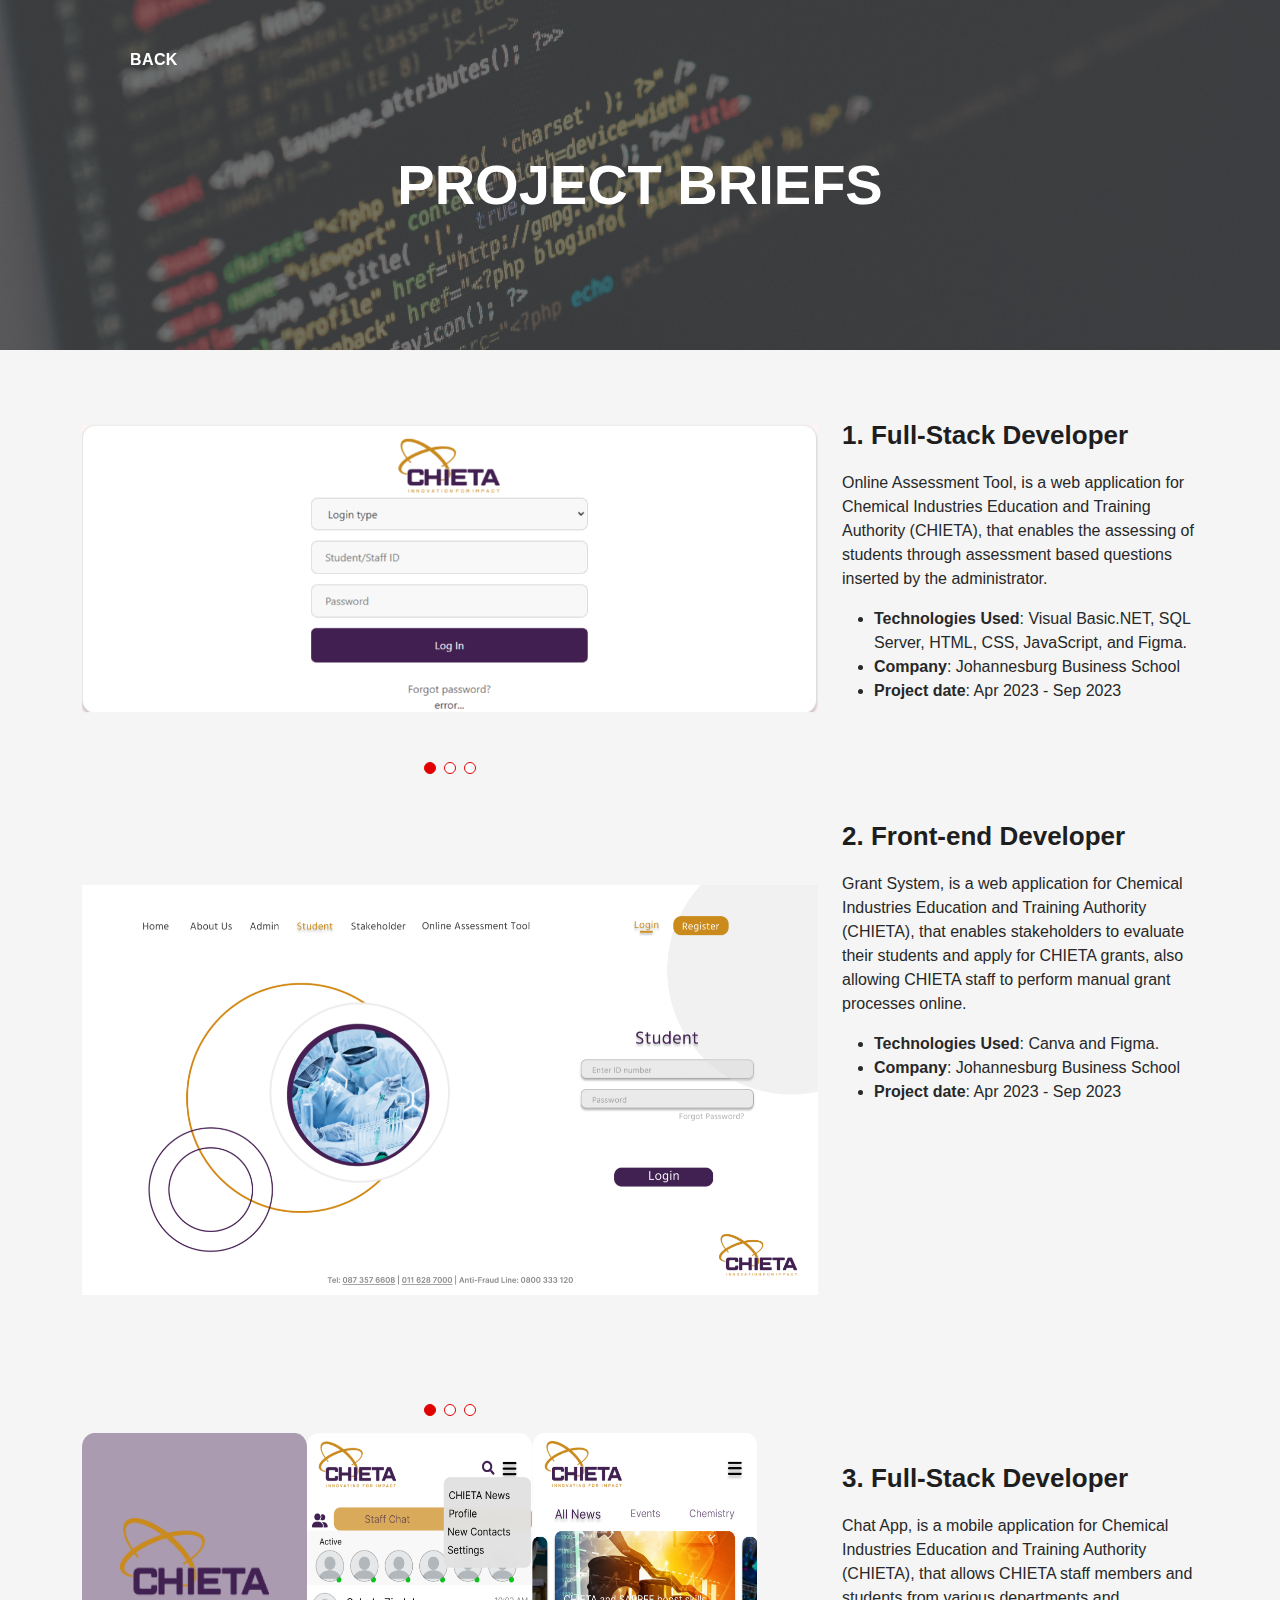
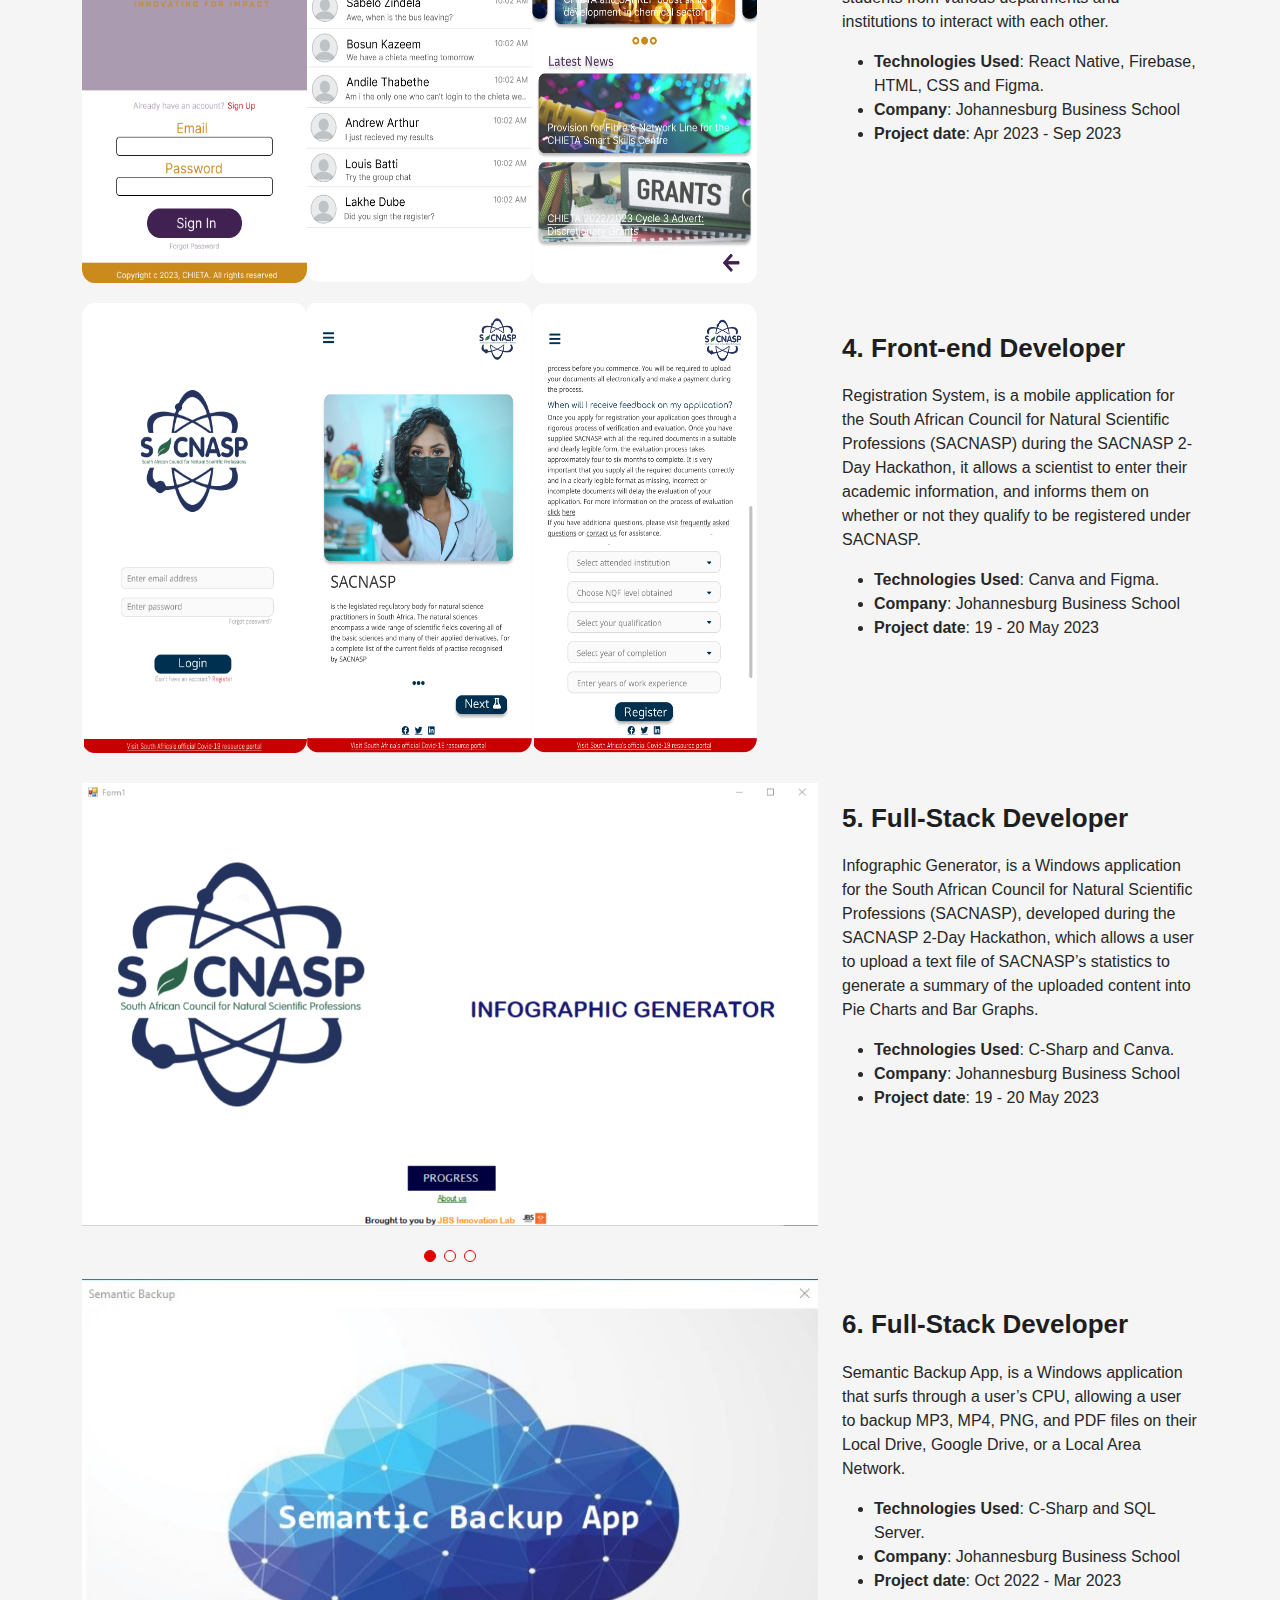
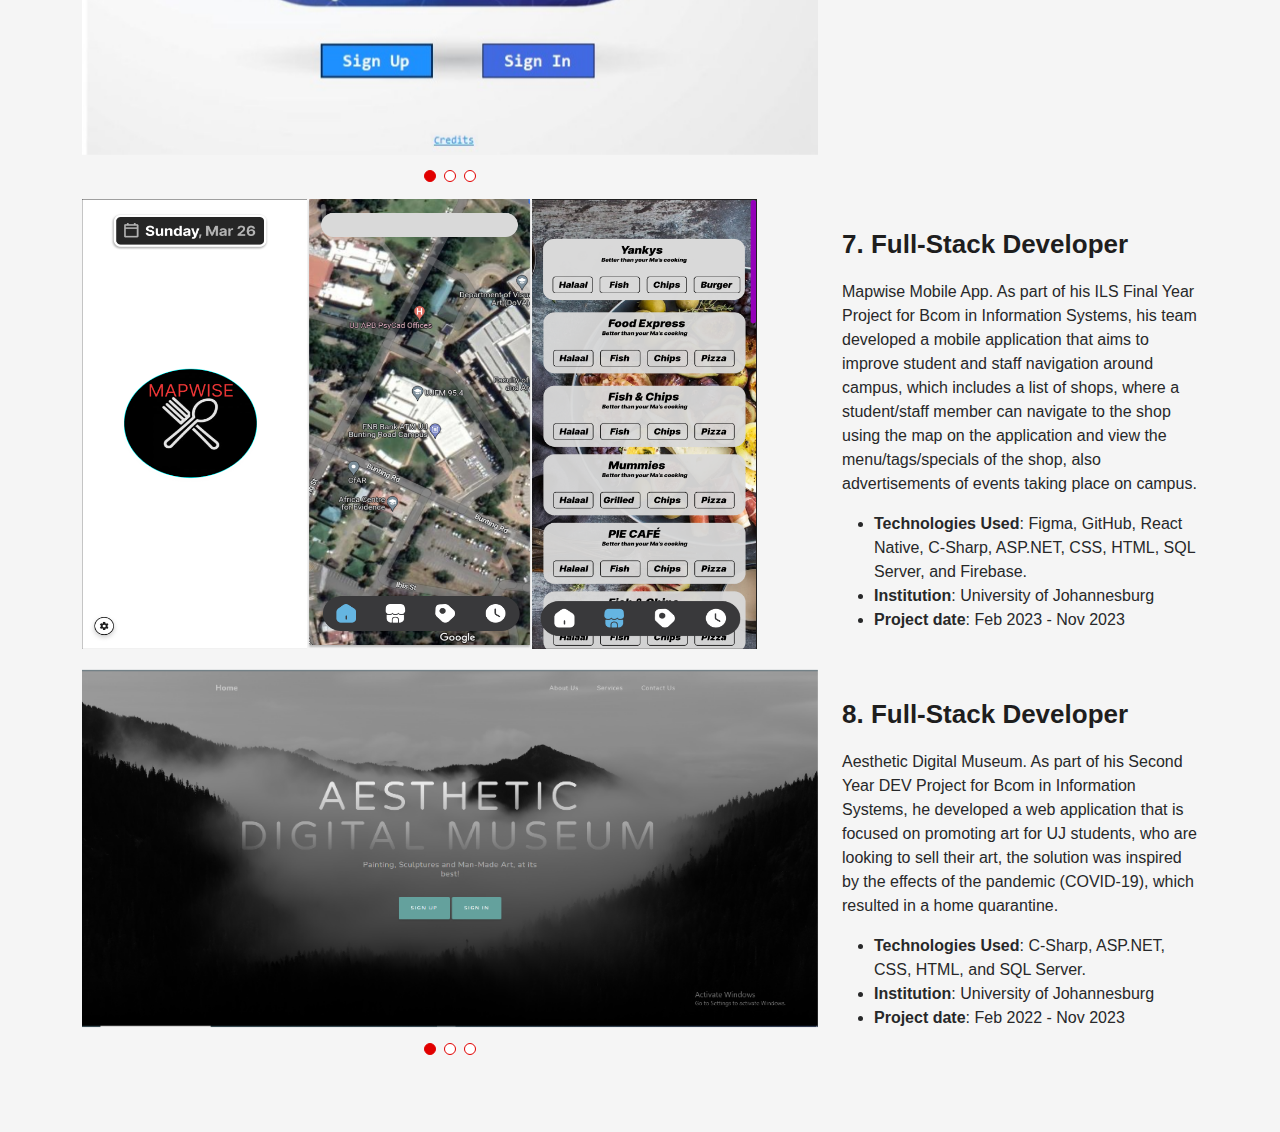
<file: Projects.html>
<!DOCTYPE html>

<!DOCTYPE html>
<html lang="en">

<head>
  <meta charset="utf-8">
    <meta content="width=device-width, initial-scale=1.0" name="viewport">

    <title>Thato Tsosane</title>
    <meta content="" name="description">
    <meta content="" name="keywords">

    <!-- Favicons -->
    <link href="assets/img/cloud-computing.png" rel="icon">
    <link href="assets/img/apple-touch-icon.png" rel="apple-touch-icon">

  <!-- Vendor CSS Files -->
  <link href="assets/vendor/bootstrap/css/bootstrap.min.css" rel="stylesheet">
  <link href="assets/vendor/bootstrap-icons/bootstrap-icons.css" rel="stylesheet">
  <link href="assets/vendor/glightbox/css/glightbox.min.css" rel="stylesheet">
  <link href="assets/vendor/swiper/swiper-bundle.min.css" rel="stylesheet">

  <!-- Template Main CSS File -->
  <link href="assets/css/style.css" rel="stylesheet">

  <!-- =======================================================
  * Template Name: DevFolio
  * Updated: May 30 2023 with Bootstrap v5.3.0
  * Template URL: https://bootstrapmade.com/devfolio-bootstrap-portfolio-html-template/
  * Author: BootstrapMade.com
  * License: https://bootstrapmade.com/license/
  ======================================================== -->
</head>

<body>

  <!-- ======= Header ======= -->
  <header id="header" class="fixed-top">
    <div class="container d-flex align-items-center justify-content-between">

      <nav id="navbar" class="navbar">
        <ul>
          <li><a class="nav-link scrollto" href="index.html">Back</a></li>
        </ul>
        <i class="bi bi-list mobile-nav-toggle"></i>
      </nav><!-- .navbar -->

    </div>
  </header><!-- End Header -->

  <div class="hero hero-single route bg-image" style="background-image: url(assets/img/ilya-pavlov-OqtafYT5kTw-unsplash.jpg)">
    <div class="overlay-mf"></div>
    <div class="hero-content display-table">
      <div class="table-cell">
        <div class="container">
          <h2 class="hero-title mb-4">Project Briefs</h2>
          <ol class="breadcrumb d-flex justify-content-center">
            
          </ol>
        </div>
      </div>
    </div>
  </div>

  <main id="main">

    <!-- ======= Portfolio Details Section ======= -->
    <section id="portfolio-details" class="portfolio-details">

        <div class="container">

            <div class="row gy-4">

                <div class="col-lg-8">
                    <div class="portfolio-details-slider swiper">
                        <div class="swiper-wrapper align-items-center">

                            <div class="swiper-slide">
                                <img src="assets/img/Projects/OAT/Screenshot 2023-07-17 171304.png" alt="">
                            </div>

                            <div class="swiper-slide">
                                <img src="assets/img/Projects/OAT/Screenshot 2023-07-17 171002.png" alt="">
                            </div>

                            <div class="swiper-slide">
                                <img src="assets/img/Projects/OAT/Screenshot 2023-07-17 171100.png" alt="">
                            </div>

                        </div>
                        <div class="swiper-pagination"></div>
                    </div>
                </div>

                <div class="col-lg-4">

                    <div class="portfolio-description">
                        <h2>1. Full-Stack Developer</h2>
                        <p>
                            Online Assessment Tool, is a web application for Chemical Industries Education and Training Authority (CHIETA), that enables the assessing of students through assessment based questions inserted by the administrator.
                        </p>
                        <ul>
                            <li><strong>Technologies Used</strong>: Visual Basic.NET, SQL Server, HTML, CSS, JavaScript, and Figma.</li>
                            <li><strong>Company</strong>: Johannesburg Business School</li>
                            <li><strong>Project date</strong>: Apr 2023 - Sep 2023</li>
                        </ul>
                    </div>
                </div>

            </div>

            <div class="row gy-4">

                <div class="col-lg-8">
                    <div class="portfolio-details-slider swiper">
                        <div class="swiper-wrapper align-items-center">

                            <div class="swiper-slide">
                                <img src="assets/img/Projects/GS/Sign In.png" alt="">
                            </div>

                            <div class="swiper-slide">
                                <img src="assets/img/Projects/GS/Screenshot 2023-07-18 093542.png" alt="">
                            </div>

                            <div class="swiper-slide">
                                <img src="assets/img/Projects/GS/Screenshot 2023-07-18 093518.png" alt="">
                            </div>

                        </div>
                        <div class="swiper-pagination"></div>
                    </div>
                </div>

                <div class="col-lg-4">

                    <div class="portfolio-description">
                        <h2>2. Front-end Developer</h2>
                        <p>
                            Grant System, is a web application for Chemical Industries Education and Training Authority (CHIETA), that enables stakeholders to evaluate their students and apply for CHIETA grants, also allowing CHIETA staff to perform manual grant processes online.
                        </p>
                            <ul>
                                <li><strong>Technologies Used</strong>: Canva and Figma.</li>
                                <li><strong>Company</strong>: Johannesburg Business School</li>
                                <li><strong>Project date</strong>: Apr 2023 - Sep 2023</li>
                            </ul>
                    </div>
                </div>

            </div>

            <div class="row gy-4">

                <div class="col-lg-8">
                    <div class="portfolio-details-slider1 swiper">
                        <div class="swiper-wrapper align-items-center">

                            <div class="swiper-slide">
                                <img src="assets/img/Projects/CA/Android Small - 4.png" alt=""><img src="assets/img/Projects/CA/Screenshot 2023-07-18 094149.png" alt=""><img src="assets/img/Projects/CA/Screenshot 2023-07-18 094027.png" alt="">
                            </div>

                        </div>
                        <div class="swiper-pagination"></div>
                    </div>
                </div>

                <div class="col-lg-4">

                    <div class="portfolio-description">
                        <h2>3. Full-Stack Developer</h2>
                        <p>
                            Chat App, is a mobile application for Chemical Industries Education and Training Authority (CHIETA), that allows CHIETA staff members and students from various departments and institutions to interact with each other.
                        </p>
                            <ul>
                                <li><strong>Technologies Used</strong>: React Native, Firebase, HTML, CSS and Figma.</li>
                                <li><strong>Company</strong>: Johannesburg Business School</li>
                                <li><strong>Project date</strong>: Apr 2023 - Sep 2023</li>
                            </ul>
                    </div>
                </div>

            </div>

            <div class="row gy-4">

                <div class="col-lg-8">
                    <div class="portfolio-details-slider1 swiper">
                        <div class="swiper-wrapper align-items-center">

                            <div class="swiper-slide">
                                <img src="assets/img/Projects/RG/Login.png" alt=""><img src="assets/img/Projects/RG/Screenshot 2023-07-18 094947.png" alt=""><img src="assets/img/Projects/RG/Screenshot 2023-07-18 095042.png" alt="">
                            </div>
                        </div>
                        <div class="swiper-pagination"></div>
                    </div>
                </div>

                <div class="col-lg-4">

                    <div class="portfolio-description">
                        <h2>4. Front-end Developer</h2>
                        <p>
                           Registration System, is a mobile application for the South African Council for Natural Scientific Professions (SACNASP) during the SACNASP 2-Day Hackathon, it allows a scientist to enter their academic information, and informs them on whether or not they qualify to be registered under SACNASP.
                        </p>
                            <ul>
                                <li><strong>Technologies Used</strong>: Canva and Figma.</li>
                                <li><strong>Company</strong>: Johannesburg Business School</li>
                                <li><strong>Project date</strong>: 19 - 20 May 2023</li>
                            </ul>
                    </div>
                </div>

            </div>

            <div class="row gy-4">

                <div class="col-lg-8">
                    <div class="portfolio-details-slider swiper">
                        <div class="swiper-wrapper align-items-center">

                            <div class="swiper-slide">
                                <img src="assets/img/Projects/IG/Screenshot 2023-07-18 101703.png" alt="">
                            </div>

                            <div class="swiper-slide">
                                <img src="assets/img/Projects/IG/Screenshot 2023-07-18 101741.png" alt="">
                            </div>

                            <div class="swiper-slide">
                                <img src="assets/img/Projects/IG/Screenshot 2023-07-18 101807.png" alt="">
                            </div>

                        </div>
                        <div class="swiper-pagination"></div>
                    </div>
                </div>

                <div class="col-lg-4">

                    <div class="portfolio-description">
                        <h2>5. Full-Stack Developer</h2>
                        <p>
                          Infographic Generator, is a Windows application for the South African Council for Natural Scientific Professions (SACNASP), developed during the SACNASP 2-Day Hackathon, which allows a user to upload a text file of SACNASP’s statistics to generate a summary of the uploaded content into Pie Charts and Bar Graphs.
                        </p>
                            <ul>
                                <li><strong>Technologies Used</strong>: C-Sharp and Canva.</li>
                                <li><strong>Company</strong>: Johannesburg Business School</li>
                                <li><strong>Project date</strong>: 19 - 20 May 2023</li>
                            </ul>
                    </div>
                </div>

            </div>

            <div class="row gy-4">

                <div class="col-lg-8">
                    <div class="portfolio-details-slider swiper">
                        <div class="swiper-wrapper align-items-center">

                            <div class="swiper-slide">
                                <img src="assets/img/Projects/SBA/WhatsApp Image 2023-07-18 at 10.28.46.jpeg" alt="">
                            </div>

                            <div class="swiper-slide">
                                <img src="assets/img/Projects/SBA/WhatsApp Image 2023-07-18 at 10.28.46 (1).jpeg" alt="">
                            </div>

                            <div class="swiper-slide">
                                <img src="assets/img/Projects/SBA/WhatsApp Image 2023-07-18 at 10.28.47.jpeg" alt="">
                            </div>

                        </div>
                        <div class="swiper-pagination"></div>
                    </div>
                </div>

                <div class="col-lg-4">

                    <div class="portfolio-description">
                        <h2>6. Full-Stack Developer</h2>
                        <p>
                            Semantic Backup App, is a Windows application that surfs through a user’s CPU, allowing a user to backup MP3, MP4, PNG, and PDF files on their Local Drive, Google Drive, or a Local Area Network.
                        </p>
                            <ul>
                                <li><strong>Technologies Used</strong>: C-Sharp and SQL Server.</li>
                                <li><strong>Company</strong>: Johannesburg Business School</li>
                                <li><strong>Project date</strong>: Oct 2022 - Mar 2023</li>
                            </ul>
                    </div>
                </div>

            </div>

            <div class="row gy-4">

                <div class="col-lg-8">
                    <div class="portfolio-details-slider1 swiper">
                        <div class="swiper-wrapper align-items-center">

                            <div class="swiper-slide">
                                <img src="assets/img/Projects/MW/Screenshot 2023-07-18 094529.png" alt=""><img src="assets/img/Projects/MW/13 Pro - 2.png" alt=""><img src="assets/img/Projects/MW/Screenshot 2023-07-18 094433.png" alt="">
                            </div>

                        </div>
                        <div class="swiper-pagination"></div>
                    </div>
                </div>

                <div class="col-lg-4">

                    <div class="portfolio-description">
                        <h2>7. Full-Stack Developer</h2>
                        <p>
                            Mapwise Mobile App. As part of his ILS Final Year Project for Bcom in Information Systems, his team developed a mobile application that aims to improve student and staff navigation around campus, which includes a list of shops, where a student/staff member can navigate to the shop using the map on the application and view the menu/tags/specials of the shop, also advertisements of events taking place on campus.
                        </p>
                            <ul>
                                <li><strong>Technologies Used</strong>: Figma, GitHub, React Native, C-Sharp, ASP.NET, CSS, HTML, SQL Server, and Firebase.</li>
                                <li><strong>Institution</strong>: University of Johannesburg</li>
                                <li><strong>Project date</strong>: Feb 2023 - Nov 2023</li>
                            </ul>
                    </div>
                </div>

            </div>

            <div class="row gy-4">

                <div class="col-lg-8">
                    <div class="portfolio-details-slider swiper">
                        <div class="swiper-wrapper align-items-center">

                            <div class="swiper-slide">
                                <img src="assets/img/Projects/ADM/Screenshot 2023-07-17 171640.png" alt="">
                            </div>

                            <div class="swiper-slide">
                                <img src="assets/img/Projects/ADM/Screenshot 2023-07-17 171715.png" alt="">
                            </div>

                            <div class="swiper-slide">
                                <img src="assets/img/Projects/ADM/Screenshot 2023-07-17 171738.png" alt="">
                            </div>

                        </div>
                        <div class="swiper-pagination"></div>
                    </div>
                </div>

                <div class="col-lg-4">

                    <div class="portfolio-description">
                        <h2>8. Full-Stack Developer</h2>
                        <p>
                            Aesthetic Digital Museum. As part of his Second Year DEV Project for Bcom in Information Systems, he developed a web application that is focused on promoting art for UJ students, who are looking to sell their art, the solution was inspired by the effects of the pandemic (COVID-19), which resulted in a home quarantine.</p>
                            <ul>
                                <li><strong>Technologies Used</strong>:  C-Sharp, ASP.NET, CSS, HTML, and SQL Server.</li>
                                <li><strong>Institution</strong>: University of Johannesburg</li>
                                <li><strong>Project date</strong>: Feb 2022 - Nov 2023</li>
                            </ul>
                    </div>
                </div>

            </div>



        </div>

       
    </section><!-- End Portfolio Details Section -->

  </main><!-- End #main -->

  <div id="preloader"></div>
  <a href="#" class="back-to-top d-flex align-items-center justify-content-center"><i class="bi bi-arrow-up-short"></i></a>

  <!-- Vendor JS Files -->
  <script src="assets/vendor/purecounter/purecounter_vanilla.js"></script>
  <script src="assets/vendor/bootstrap/js/bootstrap.bundle.min.js"></script>
  <script src="assets/vendor/glightbox/js/glightbox.min.js"></script>
  <script src="assets/vendor/swiper/swiper-bundle.min.js"></script>
  <script src="assets/vendor/typed.js/typed.umd.js"></script>
  <script src="assets/vendor/php-email-form/validate.js"></script>

  <!-- Template Main JS File -->
  <script src="assets/js/main.js"></script>

</body>

</html>
</file>
<file: assets/css/style.css>
/**
* Template Name: DevFolio
* Updated: May 30 2023 with Bootstrap v5.3.0
* Template URL: https://bootstrapmade.com/devfolio-bootstrap-portfolio-html-template/
* Author: BootstrapMade.com
* License: https://bootstrapmade.com/license/
*/

/*--------------------------------------------------------------
# General
--------------------------------------------------------------*/
body {
  background-color: #f5f5f5;
  color: #4e4e4e;
}

h1,
h2,
h3,
h4,
h5,
h6 {
  color: #1e1e1e;
}

a {
  color: #1e1e1e;
  text-decoration: none;
  transition: all 0.5s ease-in-out;
}

a:hover {
  color: #0078ff;
  text-decoration: none;
  transition: all 0.5s ease-in-out;
}

.p-r {
  position: relative;
}

.color-a {
  text-decoration: none;
  color: #0078ff;
}

.color-d {
  color: #f5f5f5;
}

.color-text-a {
  text-decoration: none;
  color: #4e4e4e;
}

.box-shadow,
.card-blog,
.work-box,
.service-box,
.paralax-mf {
  box-shadow: 0 13px 8px -10px rgba(0, 0, 0, 0.1);
}

.box-shadow-a,
.button:hover {
  text-decoration: none;
  box-shadow: 0 0 0 4px #cde1f8;
}

.display-5 {
  font-size: 2.5rem;
  font-weight: 300;
  line-height: 1.1;
}

.display-6 {
  font-size: 2rem;
  font-weight: 300;
  line-height: 1.1;
}

.avatar {
  width: 32px;
  height: 32px;
  margin-right: 4px;
  overflow: hidden;
}

.bg-image {
  background-repeat: no-repeat;
  background-attachment: fixed;
  background-size: cover;
  background-position: center center;
}

@media (max-width: 1024px) {
  .bg-image {
    background-attachment: scroll;
  }
}

.overlay-mf {
    background-color: #474747;
}

.overlay-mf {
  position: absolute;
  top: 0;
  left: 0px;
  padding: 0;
  height: 100%;
  width: 100%;
  opacity: 0.7;
}

.paralax-mf {
  position: relative;
  padding: 8rem 0;
}

.display-table {
  width: 100%;
  height: 100%;
  display: table;
}

.table-cell {
  display: table-cell;
  vertical-align: middle;
}

/*--/ Sections /--*/
.sect-4 {
  padding: 4rem 0;
}

.sect-pt4 {
  padding-top: 4rem;
}

.sect-mt4 {
  margin-top: 4rem;
}

/*--/ Title s /--*/
.title-s {
  font-weight: 600;
  color: #1e1e1e;
  font-size: 1.1rem;
}

/*--/ Title A /--*/
.title-box {
  margin-bottom: 4rem;
}

.title-a {
  text-decoration: none;
  font-size: 3rem;
  font-weight: bold;
  text-transform: uppercase;
}

.subtitle-a {
  text-decoration: none;
  color: #4e4e4e;
}

.line-mf {
  width: 40px;
  height: 5px;
  background-color: #E10000;
  margin: 0 auto;
}

/*--/ Title Left /--*/
.title-box-2 {
  margin-bottom: 3rem;
}

.title-left {
  font-size: 2rem;
  position: relative;
}

.title-left:before {
  content: "";
  position: absolute;
  height: 3px;
  background-color: #E10000;
  width: 100px;
  bottom: -12px;
}

/*------/ Box /------*/
.box-pl2 {
  padding-left: 2rem;
}

.box-shadow-full {
  padding: 3rem 1.25rem;
  position: relative;
  background-color: #fff;
  margin-bottom: 3rem;
  z-index: 2;
  box-shadow: 0 1px 1px 0 rgba(0, 0, 0, 0.06), 0 2px 5px 0 rgba(0, 0, 0, 0.2);
}

@media (min-width: 768px) {
  .box-shadow-full {
    padding: 3rem;
  }
}

/*------/ Socials /------*/
.socials {
  padding: 1.5rem 0;
}

.socials ul li {
  display: inline-block;
}

    .socials .ico-circle {
        height: 40px;
        width: 40px;
        font-size: 1.2rem;
        border-radius: 50%;
        line-height: 1.6;
        margin: 0 15px 0 0;
        box-shadow: 0 0 0 3px #E10000;
        transition: all 500ms ease;
    }

.socials .ico-circle:hover {
  background-color: #E10000;
  color: #fff;
  box-shadow: 0 0 0 3px #e10000ad;
  transition: all 500ms ease;
}

/*------/ Ul resect /------*/
.ul-resect,
.widget-tags ul,
.widget-sidebar .list-sidebar,
.box-comments .list-comments,
.blog-wrapper .post-meta ul,
.list-ico,
.socials ul {
  list-style: none;
  padding-left: 0;
  margin-bottom: 0;
}

.list-ico {
  line-height: 2;
}

.list-ico span {
  color: #0078ff;
  margin-right: 10px;
}

/*------/ Ico Circle /------*/
.ico-circle {
  height: 100px;
  width: 100px;
  font-size: 2rem;
  border-radius: 50%;
  line-height: 1.55;
  margin: 0 auto;
  text-align: center;
  box-shadow: 0 0 0 10px #E10000;
  display: block;
}

/*------/ Owl Carousel /------*/
.owl-theme .owl-dots {
  text-align: center;
  margin-top: 18px;
}

.owl-theme .owl-dots .owl-dot {
  display: inline-block;
}

.owl-theme .owl-dots .owl-dot span {
  width: 18px;
  height: 7px;
  margin: 5px 5px;
  background: #cde1f8;
  border: 0px solid #cde1f8;
  display: block;
  transition: all 0.6s ease-in-out;
  cursor: pointer;
}

    .owl-theme .owl-dots .owl-dot:hover span {
        background-color: #E10000;
    }

.owl-theme .owl-dots .owl-dot.active span {
  background-color: #1B1B1B;
  width: 25px;
}

/*--/ Scrolltop s /--*/
.scrolltop-mf {
  position: relative;
  display: none;
}

.scrolltop-mf span {
  z-index: 999;
  position: fixed;
  width: 42px;
  height: 42px;
  background-color: #0078ff;
  opacity: 0.7;
  font-size: 1.6rem;
  line-height: 1.5;
  text-align: center;
  color: #fff;
  top: auto;
  left: auto;
  right: 30px;
  bottom: 50px;
  cursor: pointer;
  border-radius: 50%;
}

/*--------------------------------------------------------------
# Back to top button
--------------------------------------------------------------*/
.back-to-top {
  position: fixed;
  visibility: hidden;
  opacity: 0;
  right: 15px;
  bottom: 15px;
  z-index: 996;
  background: #E10000;
  width: 40px;
  height: 40px;
  border-radius: 50px;
  transition: all 0.4s;
}

.back-to-top i {
  font-size: 28px;
  color: #fff;
  line-height: 0;
}

.back-to-top:hover {
  background: #298eff;
  color: #fff;
}

.back-to-top.active {
  visibility: visible;
  opacity: 1;
}

/*------/ Prelaoder /------*/
#preloader {
  position: fixed;
  top: 0;
  left: 0;
  right: 0;
  bottom: 0;
  z-index: 9999;
  overflow: hidden;
  background: #fff;
}

#preloader:before {
  content: "";
  position: fixed;
  top: calc(50% - 30px);
  left: calc(50% - 30px);
  border: 6px solid #f2f2f2;
  border-top: 6px solid #0078ff;
  border-radius: 50%;
  width: 60px;
  height: 60px;
  animation: animate-preloader 1s linear infinite;
}

@keyframes animate-preloader {
  0% {
    transform: rotate(0deg);
  }

  100% {
    transform: rotate(360deg);
  }
}

/*------/ Button /------*/
.button {
  display: inline-block;
  padding: 0.3rem 0.6rem;
  text-align: center;
  vertical-align: middle;
  -webkit-user-select: none;
  -moz-user-select: none;
  user-select: none;
  font-size: 1rem;
  border-radius: 0.3rem;
  border: 1px solid transparent;
  transition: all 500ms ease;
  cursor: pointer;
}

.button:focus {
  outline: 0;
}

.button:hover {
  background-color: #0062d3;
  color: #fff;
  transition: all 500ms ease;
}

.button-a {
  text-decoration: none;
  background-color: #0078ff;
  color: #fff;
  border-color: #cde1f8;
}

.button-big {
  padding: 0.9rem 2.3rem;
  font-size: 1.2rem;
}

.button-rouded {
  border-radius: 5rem;
}

.btn-lg {
  padding: 0.5rem 1rem;
  font-size: 1.25rem;
  line-height: 1.5;
  border-radius: 0.3rem;
}

/*--------------------------------------------------------------
# Header
--------------------------------------------------------------*/
#header {
  transition: all 0.5s;
  z-index: 997;
  padding: 20px 0;
}

#header .logo {
  font-size: 28px;
  margin: 0;
  padding: 0;
  font-weight: 600;
  letter-spacing: 1px;
}

#header .logo a {
  color: #fff;
}

#header .logo img {
  max-height: 40px;
}

#header.header-scrolled {
  background: rgba(0, 0, 0, 0.9);
  padding: 12px 0;
}

/*--------------------------------------------------------------
# Navigation Menu
--------------------------------------------------------------*/
/**
* Desktop Navigation 
*/
.navbar {
  padding: 0;
}

.navbar ul {
  margin: 2vh;
  padding: 0;
  display: flex;
  list-style: none;
  align-items: center;
}

.navbar li {
  position: relative;
}

.navbar>ul>li {
  white-space: nowrap;
  padding: 10px 0 10px 30px;
}

    .navbar a,
    .navbar a:focus {
        display: flex;
        align-items: center;
        justify-content: space-between;
        color: #fff;
        font-size: 16px;
        font-weight: 600;
        padding: 0;
        white-space: nowrap;
        transition: 0.3s;
        letter-spacing: 0.4px;
        position: relative;
        text-transform: uppercase;
    }

.navbar a i,
.navbar a:focus i {
  font-size: 12px;
  line-height: 0;
  margin-left: 5px;
}

.navbar>ul>li>a:before {
  content: "";
  position: absolute;
  width: 100%;
  height: 2px;
  bottom: -6px;
  left: 0;
  width: 0;
  background-color: #fff;
  visibility: hidden;
  transition: all 0.3s ease-in-out 0s;
}

.navbar a:hover:before,
.navbar li:hover>a:before,
.navbar .active:before {
  visibility: visible;
  width: 80%;
}

.navbar a:hover,
.navbar .active,
.navbar .active:focus,
.navbar li:hover>a {
  color: #E10000
}

.navbar .dropdown ul {
  display: block;
  position: absolute;
  left: 30px;
  top: calc(100% + 30px);
  margin: 0;
  padding: 10px 0;
  z-index: 99;
  opacity: 0;
  visibility: hidden;
  background: #fff;
  box-shadow: 0px 0px 30px rgba(127, 137, 161, 0.25);
  transition: 0.3s;
}

.navbar .dropdown ul li {
  min-width: 200px;
}

.navbar .dropdown ul a {
  padding: 10px 20px;
  font-size: 14px;
  text-transform: none;
  color: #4e4e4e;
}

.navbar .dropdown ul a i {
  font-size: 12px;
}

    .navbar .dropdown ul a:hover,
    .navbar .dropdown ul .active:hover,
    .navbar .dropdown ul li:hover > a {
        color: #E10000;
    }

.navbar .dropdown:hover>ul {
  opacity: 1;
  top: 100%;
  visibility: visible;
}

.navbar .dropdown .dropdown ul {
  top: 0;
  left: calc(100% - 30px);
  visibility: hidden;
}

.navbar .dropdown .dropdown:hover>ul {
  opacity: 1;
  top: 0;
  left: 100%;
  visibility: visible;
}

@media (max-width: 1366px) {
  .navbar .dropdown .dropdown ul {
    left: -90%;
  }

  .navbar .dropdown .dropdown:hover>ul {
    left: -100%;
  }
}

/**
* Mobile Navigation 
*/
.mobile-nav-toggle {
  color: #dc3545;
  font-size: 28px;
  cursor: pointer;
  display: none;
  line-height: 0;
  transition: 0.5s;
}

@media (max-width: 991px) {
  .mobile-nav-toggle {
    display: block;
  }

  .navbar ul {
    display: none;
  }
}

.navbar-mobile {
  position: fixed;
  overflow: hidden;
  top: 0;
  right: 0;
  left: 0;
  bottom: 0;
  background: rgba(78, 78, 78, 0.9);
  transition: 0.3s;
  z-index: 999;
}

.navbar-mobile .mobile-nav-toggle {
  position: absolute;
  top: 15px;
  right: 15px;
}

.navbar-mobile ul {
  display: block;
  position: absolute;
  top: 55px;
  right: 15px;
  bottom: 15px;
  left: 15px;
  padding: 10px 0;
  background-color: #fff;
  overflow-y: auto;
  transition: 0.3s;
}

.navbar-mobile>ul>li {
  padding: 0;
}

.navbar-mobile a:hover:before,
.navbar-mobile li:hover>a:before,
.navbar-mobile .active:before {
  visibility: hidden;
}

.navbar-mobile a,
.navbar-mobile a:focus {
  padding: 10px 20px;
  font-size: 15px;
  color: #4e4e4e;
}

.navbar-mobile a:hover,
.navbar-mobile .active,
.navbar-mobile li:hover>a {
  color: #0078ff;
}

.navbar-mobile .getstarted,
.navbar-mobile .getstarted:focus {
  margin: 15px;
}

.navbar-mobile .dropdown ul {
  position: static;
  display: none;
  margin: 10px 20px;
  padding: 10px 0;
  z-index: 99;
  opacity: 1;
  visibility: visible;
  background: #fff;
  box-shadow: 0px 0px 30px rgba(127, 137, 161, 0.25);
}

.navbar-mobile .dropdown ul li {
  min-width: 200px;
}

.navbar-mobile .dropdown ul a {
  padding: 10px 20px;
}

.navbar-mobile .dropdown ul a i {
  font-size: 12px;
}

.navbar-mobile .dropdown ul a:hover,
.navbar-mobile .dropdown ul .active:hover,
.navbar-mobile .dropdown ul li:hover>a {
  color: #0078ff;
}

.navbar-mobile .dropdown>.dropdown-active {
  display: block;
}

/*--------------------------------------------------------------
# Hero Section
--------------------------------------------------------------*/
.hero {
  height: 100vh;
  position: relative;
  color: #fff;
}

.hero .hero-content {
  text-align: center;
  position: absolute;
}

.hero .overlay-itro {
  background-color: rgba(0, 0, 0, 0.6);
  position: absolute;
  top: 0;
  left: 0px;
  padding: 0;
  height: 100%;
  width: 100%;
  opacity: 0.9;
}

.hero .hero-title {
  color: #fff;
  font-weight: 600;
  font-size: 3rem;
}

@media (min-width: 768px) {
  .hero .hero-title {
    font-size: 4.5rem;
  }
}

.hero .hero-subtitle {
  font-size: 1.5rem;
  font-weight: 600;
}

@media (min-width: 768px) {
  .hero .hero-subtitle {
    font-size: 2.5rem;
  }
}

.hero .text-slider-items {
  display: none;
}

.hero-single {
  height: 350px;
}

.hero-single .hero-content {
  margin-top: 30px;
}

.hero-single .hero-title {
  text-transform: uppercase;
  font-size: 3rem;
}

@media (min-width: 768px) {
  .hero-single .hero-title {
    font-size: 3.5rem;
  }
}

.hero-single .breadcrumb {
  background-color: transparent;
  color: #0078ff;
}

.hero-single .breadcrumb .breadcrumb-item:before {
  color: #cde1f8;
}

.hero-single .breadcrumb .breadcrumb-item.active {
  color: #cde1f8;
}

.hero-single .breadcrumb a {
  color: #fff;
}

/*--------------------------------------------------------------
# About
--------------------------------------------------------------*/
.about-mf .box-shadow-full {
  padding-top: 4rem;
  padding-bottom: 4rem;
}

.about-mf .about-img {
  margin-bottom: 2rem;
}

.about-mf .about-img img {
      margin-left: 6%;
    height: 10%;
    width: 200%;
}

/*Thato Edit*/

.pprofile {
    margin-left: 6%;
    height: 10%;
    width: 200%;
}

@media (min-width: 767px) {
  .about-mf .box-pl2 {
    margin-top: 3rem;
    padding-left: 0rem;
  }
}

.skill-mf span {
  color: #4e4e4e;
}

.skill-mf .progress {
  background-color: #ffff;
  margin: 0.5rem 0 1.2rem 0;
  border-radius: 0;
  height: 0.7rem;
}

.skill-mf .progress .progress-bar {
  height: 0.7rem;
  background-color: #E10000;
}

/*--------------------------------------------------------------
# Services
--------------------------------------------------------------*/
.service-box {
  background-color: #fff;
  padding: 2.5rem 1.3rem;
  border-radius: 1rem;
  margin-bottom: 3rem;
  text-align: center;
}

.service-box:hover .ico-circle {
  transition: all 500ms ease;
  color: #fff;
  background-color: #E10000;
  box-shadow: 0 0 0 10px #e1000073;
}

.service-box .service-ico {
  margin-bottom: 1rem;
  color: #1e1e1e;
}

.service-box .ico-circle {
  transition: all 500ms ease;
  display: inline-flex;
  align-items: center;
  justify-content: center;
}

.service-box .ico-circle i {
  line-height: 0;
  font-size: 40px;
}

.service-box .s-title {
  font-size: 1.4rem;
  text-transform: uppercase;
  text-align: center;
  padding: 0.4rem 0;
}

.service-box .s-description {
  color: #4e4e4e;
}

/*--------------------------------------------------------------
# Counter
--------------------------------------------------------------*/
.counter-box {
  color: #fff;
  text-align: center;
}

@media (min-width: 577px) {
  .counter-box {
    margin-bottom: 1.8rem;
  }
}

.counter-ico {
  margin-bottom: 1rem;
}

.counter-ico .ico-circle {
  height: 60px;
  width: 60px;
  line-height: 1.5;
  box-shadow: 0 0 0 10px #cde1f8;
}

.counter-num .counter {
  font-size: 2rem;
  margin-bottom: 0;
}

/*--------------------------------------------------------------
# Portfolio
--------------------------------------------------------------*/
.work-box {
  margin-bottom: 3rem;
  -webkit-backface-visibility: hidden;
  backface-visibility: hidden;
  background-color: #fff;
}

.work-box:hover img {
  transform: scale(1.3);
}

.work-img {
  display: block;
  overflow: hidden;
}

.work-img img {
  transition: all 1s;
}

.work-content {
  padding: 2rem 3% 1rem 4%;
}

.work-content .w-more {
  color: #4e4e4e;
  font-size: 0.8rem;
}

.work-content .w-more .w-ctegory {
  color: #0078ff;
}

.work-content .w-like {
  font-size: 2.5rem;
  color: #0078ff;
  float: right;
}

.work-content .w-like a {
  color: #0078ff;
}

.work-content .w-like .num-like {
  font-size: 0.7rem;
}

.w-title {
  font-size: 1.2rem;
}

/*--------------------------------------------------------------
# Portfolio Details
--------------------------------------------------------------*/
.portfolio-details {
  padding-top: 40px;
}

.portfolio-details .portfolio-details-slider img {
  width: 100%;
}

.portfolio-details .portfolio-details-slider .swiper-pagination {
  margin-top: 20px;
  position: relative;
}

.portfolio-details .portfolio-details-slider .swiper-pagination .swiper-pagination-bullet {
  width: 12px;
  height: 12px;
  background-color: #fff;
  opacity: 1;
  border: 1px solid #E10000;
}

.portfolio-details .portfolio-details-slider .swiper-pagination .swiper-pagination-bullet-active {
  background-color: #E10000;
}

.portfolio-details .portfolio-info {
  padding: 30px;
  box-shadow: 0px 0 30px rgba(78, 78, 78, 0.08);
}

.portfolio-details .portfolio-info h3 {
  font-size: 22px;
  font-weight: 700;
  margin-bottom: 20px;
  padding-bottom: 20px;
  border-bottom: 1px solid #eee;
}

.portfolio-details .portfolio-info ul {
  list-style: none;
  padding: 0;
  font-size: 15px;
}

.portfolio-details .portfolio-info ul li+li {
  margin-top: 10px;
}

.portfolio-details .portfolio-description {
  padding-top: 30px;
}

.portfolio-details .portfolio-description h2 {
  font-size: 26px;
  font-weight: 700;
  margin-bottom: 20px;
}

.portfolio-details .portfolio-description p {
  padding: 0;
}

/*--------------------------------------------------------------
# Testimonials
--------------------------------------------------------------*/
.testimonial-box {
  color: #fff;
  text-align: center;
}

.testimonial-box .author-test {
  margin-top: 1rem;
}

.testimonial-box .author-test img {
  margin: 0 auto;
}

.testimonial-box .author {
  color: #fff;
  text-transform: uppercase;
  font-weight: 600;
  margin: 1rem 0;
  display: block;
  font-size: 1.4rem;
}

.testimonial-box .comit {
  font-size: 2rem;
  color: #0078ff;
  background-color: #fff;
  width: 52px;
  height: 52px;
  display: block;
  margin: 0 auto;
  border-radius: 50%;
  line-height: 1.6;
}

@media (min-width: 768px) {
  .testimonial-box .description {
    padding: 0 5rem;
  }
}

@media (min-width: 992px) {
  .testimonial-box .description {
    padding: 0 8rem;
  }
}

@media (min-width: 1200px) {
  .testimonial-box .description {
    padding: 0 13rem;
  }
}

.swiper-pagination {
  margin-top: 20px;
  position: relative;
}

.swiper-pagination .swiper-pagination-bullet {
  width: 12px;
  height: 12px;
  background-color: rgba(255, 255, 255, 0.4);
  opacity: 1;
}

.swiper-pagination .swiper-pagination-bullet-active {
  background-color: #fff;
}

/*--------------------------------------------------------------
# Contact
--------------------------------------------------------------*/
.footer-paralax {
  padding: 4rem 0 0 0;
}

.contact-mf {
  margin-top: 4rem;
}

@media (min-width: 767px) {
  .contact-mf .box-pl2 {
    margin-top: 3rem;
    padding-left: 0rem;
  }
}

.php-email-form .error-message {
  display: none;
  color: #fff;
  background: #ed3c0d;
  text-align: center;
  padding: 15px;
  font-weight: 600;
}

.php-email-form .sent-message {
  display: none;
  color: #fff;
  background: #18d26e;
  text-align: center;
  padding: 15px;
  font-weight: 600;
}

.php-email-form .loading {
  display: none;
  background: #fff;
  text-align: center;
  padding: 15px;
}

.php-email-form .loading:before {
  content: "";
  display: inline-block;
  border-radius: 50%;
  width: 24px;
  height: 24px;
  margin: 0 10px -6px 0;
  border: 3px solid #18d26e;
  border-top-color: #eee;
  animation: animate-loading 1s linear infinite;
}

.php-email-form input,
.php-email-form textarea {
  border-radius: 0;
  box-shadow: none;
  font-size: 14px;
}

.php-email-form input:focus,
.php-email-form textarea:focus {
  border-color: #0078ff;
}

.php-email-form input {
  padding: 10px 15px;
}

.php-email-form textarea {
  padding: 12px 15px;
  margin-bottom: 0;
}

.php-email-form button[type=submit] {
  background: #0078ff;
  border: 0;
  padding: 10px 24px;
  color: #fff;
  transition: 0.4s;
}

.php-email-form button[type=submit]:hover {
  background: #3393ff;
}

@keyframes animate-loading {
  0% {
    transform: rotate(0deg);
  }

  100% {
    transform: rotate(360deg);
  }
}

/*--------------------------------------------------------------
# Blog
--------------------------------------------------------------*/
@media (min-width: 767px) {
  .card-blog {
    margin-bottom: 3rem;
  }
}

.card-blog .card-body {
  position: relative;
}

.card-blog .card-category-box {
  position: absolute;
  text-align: center;
  top: -16px;
  left: 15px;
  right: 15px;
  line-height: 25px;
  overflow: hidden;
}

.card-blog .card-category {
  display: inline-block;
  color: #fff;
  padding: 0 15px 5px;
  overflow: hidden;
  background-color: #0078ff;
  border-radius: 4px;
}

.card-blog .card-category .category {
  color: #fff;
  display: inline-block;
  text-transform: uppercase;
  font-size: 0.7rem;
  letter-spacing: 0.1px;
  margin-bottom: 0;
}

.card-blog .card-title {
  font-size: 1.3rem;
  margin-top: 0.6rem;
}

.card-blog .card-description {
  color: #4e4e4e;
}

.card-blog .post-author {
  display: inline-block;
}

.card-blog .post-date {
  color: #4e4e4e;
  display: inline-block;
  float: right;
}

/*--------------------------------------------------------------
# Blog Single
--------------------------------------------------------------*/
.post-box,
.form-comments,
.box-comments,
.widget-sidebar {
  padding: 2rem;
  background-color: #fff;
  margin-bottom: 3rem;
}

@media (min-width: 768px) {

  .post-box,
  .form-comments,
  .box-comments,
  .widget-sidebar {
    padding: 3rem;
  }
}

.blog-wrapper .article-title {
  font-size: 1.5rem;
}

@media (min-width: 768px) {
  .blog-wrapper .article-title {
    font-size: 1.9rem;
  }
}

.blog-wrapper .post-meta {
  margin: 1rem 0;
}

.blog-wrapper .post-meta ul {
  border-left: 4px solid #0078ff;
  margin-top: 1rem;
}

.blog-wrapper .post-meta ul li {
  display: inline-block;
  margin-left: 15px;
}

.blog-wrapper .post-meta ul a {
  color: #0078ff;
}

.blog-wrapper .post-meta ul span {
  color: #1e1e1e;
}

.blog-wrapper .blockquote {
  border-left: 4px solid #0078ff;
  padding: 18px;
  font-style: italic;
}

/*------/ Comments /------*/
.box-comments .list-comments li {
  padding-bottom: 40px;
}

.box-comments .list-comments .comment-avatar {
  display: table-cell;
  vertical-align: top;
}

.box-comments .list-comments .comment-avatar img {
  width: 80px;
  height: 80px;
}

.box-comments .list-comments .comment-author {
  font-size: 1.3rem;
}

@media (min-width: 768px) {
  .box-comments .list-comments .comment-author {
    font-size: 1.5rem;
  }
}

.box-comments .list-comments .comment-details {
  display: table-cell;
  vertical-align: top;
  padding-left: 25px;
}

.box-comments .list-comments a {
  color: #0078ff;
}

.box-comments .list-comments span {
  color: #1e1e1e;
  font-style: italic;
}

.box-comments .comment-children {
  margin-left: 40px;
}

/*------/ Sidebar /------*/
.widget-sidebar .sidebar-title {
  font-size: 1.6rem;
  font-weight: 600;
  border-left: 5px solid #0078ff;
  padding-left: 15px;
  text-transform: uppercase;
  margin-bottom: 1.5rem;
}

.widget-sidebar .list-sidebar li {
  position: relative;
  padding: 6px 0 6px 24px;
}

.widget-sidebar .list-sidebar li:before {
  position: absolute;
  content: "";
  width: 10px;
  height: 1px;
  left: 0;
  background-color: #0078ff;
  top: 20px;
}

.sidebar-search input {
  background-color: #fff;
  border-radius: 0;
  transition: all 0.5s ease-in-out;
}

.sidebar-search .btn-search {
  background-color: #0078ff;
  border-color: #0078ff;
  border-radius: 0;
  padding-left: 20px;
  padding-right: 20px;
}

.widget-tags ul li {
  display: inline-block;
  background-color: #0078ff;
  padding: 0.2rem 0.6rem;
  margin-bottom: 0.5rem;
  border-radius: 15px;
}

.widget-tags ul li a {
  color: #fff;
}

/*--------------------------------------------------------------
# Footer
--------------------------------------------------------------*/
footer {
  text-align: center;
  color: #fff;
  padding: 25px 0;
  background: #0062d3;
}

footer .copyright {
  margin-bottom: 0.3rem;
}

footer .credits {
  margin-bottom: 0;
}

footer .credits a {
  color: #fff;
}

/*CSS Merge of the edited Portfolio*/

/**
* Template Name: iPortfolio
* Updated: May 30 2023 with Bootstrap v5.3.0
* Template URL: https://bootstrapmade.com/iportfolio-bootstrap-portfolio-websites-template/
* Author: BootstrapMade.com
* License: https://bootstrapmade.com/license/
*/

/*--------------------------------------------------------------
# General
--------------------------------------------------------------*/
body {
  font-family: "Open Sans", sans-serif;
  color: #272829;
}

a {
  color: #149ddd;
  text-decoration: none;
}

a:hover {
  color: #37b3ed;
  text-decoration: none;
}

h1,
h2,
h3,
h4,
h5,
h6 {
  font-family: "Raleway", sans-serif;
}

/*--------------------------------------------------------------
# Back to top button
--------------------------------------------------------------*/
.back-to-top {
  position: fixed;
  visibility: hidden;
  opacity: 0;
  right: 15px;
  bottom: 15px;
  z-index: 996;
  background: #E10000;
  width: 40px;
  height: 40px;
  border-radius: 50px;
  transition: all 0.4s;
}

.back-to-top i {
  font-size: 28px;
  color: #fff;
  line-height: 0;
}

.back-to-top:hover {
  background: #E10000;
  color: #fff;
}

.back-to-top.active {
  visibility: visible;
  opacity: 1;
}

/*--------------------------------------------------------------
# Header
--------------------------------------------------------------*/
/*#header {
  position: fixed;
  top: 0;
  left: 0;
  bottom: 0;
  width: 300px;
  transition: all ease-in-out 0.5s;
  z-index: 9997;
  transition: all 0.5s;
  padding: 0 15px;
  background: #040b14;
  overflow-y: auto;
}

#header .profile img {
  margin: 15px auto;
  display: block;
  width: 120px;
  border: 8px solid #2c2f3f;
}

#header .profile h1 {
  font-size: 24px;
  margin: 0;
  padding: 0;
  font-weight: 600;
  -moz-text-align-last: center;
  text-align-last: center;
  font-family: "Poppins", sans-serif;
}

#header .profile h1 a,
#header .profile h1 a:hover {
  color: #fff;
  text-decoration: none;
}

#header .profile .social-links a {
  font-size: 18px;
  display: inline-block;
  background: #212431;
  color: #fff;
  line-height: 1;
  padding: 8px 0;
  margin-right: 4px;
  border-radius: 50%;
  text-align: center;
  width: 36px;
  height: 36px;
  transition: 0.3s;
}

#header .profile .social-links a:hover {
  background: #149ddd;
  color: #fff;
  text-decoration: none;
}

#main {
  margin-left: 300px;
}

.container,
.container-fluid {
  padding-left: 30px;
  padding-right: 30px;
}

@media (max-width: 1199px) {
  #header {
    left: -300px;
  }

  #main {
    margin-left: 0;
  }

  .container,
  .container-fluid {
    padding-left: 12px;
    padding-right: 12px;
  }
}*/

/*--------------------------------------------------------------
# Navigation Menu
--------------------------------------------------------------*/
/* Desktop Navigation */
/*.nav-menu {
  padding: 30px 0 0 0;
}

.nav-menu * {
  margin: 0;
  padding: 0;
  list-style: none;
}

.nav-menu>ul>li {
  position: relative;
  white-space: nowrap;
}

.nav-menu a,
.nav-menu a:focus {
  display: flex;
  align-items: center;
  color: #a8a9b4;
  padding: 12px 15px;
  margin-bottom: 8px;
  transition: 0.3s;
  font-size: 15px;
}

.nav-menu a i,
.nav-menu a:focus i {
  font-size: 24px;
  padding-right: 8px;
  color: #6f7180;
}

.nav-menu a:hover,
.nav-menu .active,
.nav-menu .active:focus,
.nav-menu li:hover>a {
  text-decoration: none;
  color: #fff;
}

.nav-menu a:hover i,
.nav-menu .active i,
.nav-menu .active:focus i,
.nav-menu li:hover>a i {
  color: #149ddd;
}*/

/* Mobile Navigation */
/*.mobile-nav-toggle {
    position: fixed;
    right: 15px;
    top: 15px;
    z-index: 9998;
    border: 0;
    font-size: 24px;
    transition: all 0.4s;
    outline: none !important;
    background-color: #E10000;
    color: #fff;
    width: 40px;
    height: 40px;
    display: inline-flex;
    align-items: center;
    justify-content: center;
    line-height: 0;
    border-radius: 50px;
    cursor: pointer;
}

.mobile-nav-active {
  overflow: hidden;
}

.mobile-nav-active #header {
  left: 0;
}*/

/*--------------------------------------------------------------
# Hero Section
--------------------------------------------------------------*/
#hero {
  width: 100%;
  height: 100vh;
  background: url("../img/hero-bg.jpg") top center;
  background-size: cover;
}

#hero:before {
  content: "";
  /*background: rgba(5, 13, 24, 0.3);*/
  position: absolute;
  bottom: 0;
  top: 0;
  left: 0;
  right: 0;
  z-index: 1;
}

#hero .hero-container {
  position: relative;
  z-index: 2;
  min-width: 300px;
}

#hero h1 {
  margin: 0 0 10px 0;
  font-size: 64px;
  font-weight: 700;
  line-height: 56px;
  color: #fff;
}

#hero p {
  color: #fff;
  margin-bottom: 50px;
  font-size: 26px;
  font-family: "Poppins", sans-serif;

}

#hero p span {
  color: #fff;
  padding-bottom: 4px;
  letter-spacing: 1px;
  border-bottom: 3px solid #dc3545;
}

@media (min-width: 1024px) {
  #hero {
    background-attachment: fixed;
  }
}

@media (max-width: 768px) {
  #hero h1 {
    font-size: 28px;
    line-height: 36px;
  }

  #hero h2 {
    font-size: 18px;
    line-height: 24px;
    margin-bottom: 30px;
  }
}

/*--------------------------------------------------------------
# Sections General
--------------------------------------------------------------*/
section {
  padding: 60px 0;
  overflow: hidden;
}

.section-bg {
  background: #f5f8fd;
}

.section-title {
  padding-bottom: 30px;
}

.section-title h2 {
  font-size: 32px;
  font-weight: bold;
  margin-bottom: 20px;
  padding-bottom: 20px;
  position: relative;
  color: #173b6c;
}

.section-title h2::after {
  content: "";
  position: absolute;
  display: block;
  width: 50px;
  height: 3px;
  background: #149ddd;
  bottom: 0;
  left: 0;
}

.section-title p {
  margin-bottom: 0;
}

/*--------------------------------------------------------------
# About
--------------------------------------------------------------*/
.about .content h3 {
  font-weight: 700;
  font-size: 26px;
  color: #173b6c;
}

.about .content ul {
  list-style: none;
  padding: 0;
}

.about .content ul li {
  margin-bottom: 20px;
  display: flex;
  align-items: center;
}

.about .content ul strong {
  margin-right: 10px;
}

.about .content ul i {
  font-size: 16px;
  margin-right: 5px;
  color: #149ddd;
  line-height: 0;
}

.about .content p:last-child {
  margin-bottom: 0;
}

/*--------------------------------------------------------------
# Facts
--------------------------------------------------------------*/
.facts {
  padding-bottom: 30px;
}

.facts .count-box {
  padding: 30px;
  width: 100%;
}

.facts .count-box i {
  display: block;
  font-size: 44px;
  color: #149ddd;
  float: left;
  line-height: 0;
}

.facts .count-box span {
  font-size: 48px;
  line-height: 40px;
  display: block;
  font-weight: 700;
  color: #050d18;
  margin-left: 60px;
}

.facts .count-box p {
  padding: 15px 0 0 0;
  margin: 0 0 0 60px;
  font-family: "Raleway", sans-serif;
  font-size: 14px;
  color: #122f57;
}

.facts .count-box a {
  font-weight: 600;
  display: block;
  margin-top: 20px;
  color: #122f57;
  font-size: 15px;
  font-family: "Poppins", sans-serif;
  transition: ease-in-out 0.3s;
}

.facts .count-box a:hover {
  color: #1f5297;
}

/*--------------------------------------------------------------
# Akills
--------------------------------------------------------------*/
.skills .progress {
  height: 5px;
  display: block;
  background: none;
  border-radius: 0;
}

.skills .progress .skill {
  padding: 0;
  margin: 0 0 6px 0;
  text-transform: uppercase;
  display: block;
  font-weight: 600;
  font-family: "Poppins", sans-serif;
  color: #050d18;
}

.skills .progress .skill .val {
  float: right;
  font-style: normal;
}

.skills .progress-bar-wrap {
  background: #dce8f8;
  height: 10px;
}

.skills .progress-bar {
  width: 1px;
  height: 10px;
  transition: 0.9s;
  background-color: #149ddd;
}

/*--------------------------------------------------------------
# Resume
--------------------------------------------------------------*/
.resume .resume-title {
  font-size: 26px;
  font-weight: 700;
  margin-top: 20px;
  margin-bottom: 20px;
  color: #050d18;
}

.resume .resume-item {
    padding: 0 0 20px 20px;
    margin-top: -2px;
    border-left: 2px solid #e10000;
    position: relative;
}

.resume .resume-item h4 {
  line-height: 18px;
  font-size: 18px;
  font-weight: 600;
  text-transform: uppercase;
  font-family: "Poppins", sans-serif;
  color: #050d18;
  margin-bottom: 10px;
}

.resume .resume-item h5 {
  font-size: 16px;
  background: #e1000073;
  padding: 5px 15px;
  display: inline-block;
  font-weight: 600;
  margin-bottom: 10px;
}

.resume .resume-item ul {
  padding-left: 20px;
}

.resume .resume-item ul li {
  padding-bottom: 10px;
}

.resume .resume-item:last-child {
  padding-bottom: 0;
}

.resume .resume-item::before {
  content: "";
  position: absolute;
  width: 16px;
  height: 16px;
  border-radius: 50px;
  left: -9px;
  top: 0;
  background: #fff;
  border: 2px solid #e10000;
}

/*--------------------------------------------------------------
# Portfolio
--------------------------------------------------------------*/
.portfolio .portfolio-item {
  margin-bottom: 30px;
}

.portfolio #portfolio-flters {
  padding: 0;
  margin: 0 auto 35px auto;
  list-style: none;
  text-align: center;
  background: #fff;
  border-radius: 50px;
  padding: 2px 15px;
}

.portfolio #portfolio-flters li {
  cursor: pointer;
  display: inline-block;
  padding: 10px 15px 8px 15px;
  font-size: 14px;
  font-weight: 600;
  line-height: 1;
  text-transform: uppercase;
  color: #272829;
  margin-bottom: 5px;
  transition: all 0.3s ease-in-out;
}

.portfolio #portfolio-flters li:hover,
.portfolio #portfolio-flters li.filter-active {
  color: #149ddd;
}

.portfolio #portfolio-flters li:last-child {
  margin-right: 0;
}

.portfolio .portfolio-wrap {
  transition: 0.3s;
  position: relative;
  overflow: hidden;
  z-index: 1;
}

.portfolio .portfolio-wrap::before {
  content: "";
  background: rgba(255, 255, 255, 0.5);
  position: absolute;
  left: 0;
  right: 0;
  top: 0;
  bottom: 0;
  transition: all ease-in-out 0.3s;
  z-index: 2;
  opacity: 0;
}

.portfolio .portfolio-wrap .portfolio-links {
  opacity: 1;
  left: 0;
  right: 0;
  bottom: -60px;
  z-index: 3;
  position: absolute;
  transition: all ease-in-out 0.3s;
  display: flex;
  justify-content: center;
}

.portfolio .portfolio-wrap .portfolio-links a {
  color: #fff;
  font-size: 28px;
  text-align: center;
  background: rgba(20, 157, 221, 0.75);
  transition: 0.3s;
  width: 50%;
}

.portfolio .portfolio-wrap .portfolio-links a:hover {
  background: rgba(20, 157, 221, 0.95);
}

.portfolio .portfolio-wrap .portfolio-links a+a {
  border-left: 1px solid #37b3ed;
}

.portfolio .portfolio-wrap:hover::before {
  top: 0;
  left: 0;
  right: 0;
  bottom: 0;
  opacity: 1;
}

.portfolio .portfolio-wrap:hover .portfolio-links {
  opacity: 1;
  bottom: 0;
}

/*--------------------------------------------------------------
# Portfolio Details
--------------------------------------------------------------*/
.portfolio-details {
  padding-top: 40px;
}

.portfolio-details .portfolio-details-slider img {
  width: 100%;
}

.portfolio-details .portfolio-details-slider .swiper-pagination {
  margin-top: 20px;
  position: relative;
}

.portfolio-details .portfolio-details-slider .swiper-pagination .swiper-pagination-bullet {
  width: 12px;
  height: 12px;
  background-color: #fff;
  opacity: 1;
  border: 1px solid #E10000;
}

.portfolio-details .portfolio-details-slider .swiper-pagination .swiper-pagination-bullet-active {
  background-color: #E10000;
}

.portfolio-details .portfolio-info {
  padding: 30px;
  box-shadow: 0px 0 30px rgba(5, 13, 24, 0.08);
}

.portfolio-details .portfolio-info h3 {
  font-size: 22px;
  font-weight: 700;
  margin-bottom: 20px;
  padding-bottom: 20px;
  border-bottom: 1px solid #eee;
}

.portfolio-details .portfolio-info ul {
  list-style: none;
  padding: 0;
  font-size: 15px;
}

.portfolio-details .portfolio-info ul li+li {
  margin-top: 10px;
}

.portfolio-details .portfolio-description {
  padding-top: 30px;
}

.portfolio-details .portfolio-description h2 {
  font-size: 26px;
  font-weight: 700;
  margin-bottom: 20px;
}

.portfolio-details .portfolio-description p {
  padding: 0;
}

/*--------------------------------------------------------------
# Services
--------------------------------------------------------------*/
.services .icon-box {
  margin-bottom: 20px;
}

.services .icon {
  float: left;
  display: flex;
  align-items: center;
  justify-content: center;
  width: 54px;
  height: 54px;
  background: #149ddd;
  border-radius: 50%;
  transition: 0.5s;
  border: 1px solid #149ddd;
}

.services .icon i {
  color: #fff;
  font-size: 24px;
  line-height: 0;
}

.services .icon-box:hover .icon {
  background: #fff;
}

.services .icon-box:hover .icon i {
  color: #149ddd;
}

.services .title {
  margin-left: 80px;
  font-weight: 700;
  margin-bottom: 15px;
  font-size: 18px;
}

.services .title a {
  color: #343a40;
}

.services .title a:hover {
  color: #149ddd;
}

.services .description {
  margin-left: 80px;
  line-height: 24px;
  font-size: 14px;
}

/*--------------------------------------------------------------
# Testimonials
--------------------------------------------------------------*/
.testimonials .testimonials-carousel,
.testimonials .testimonials-slider {
  overflow: hidden;
}

.testimonials .testimonial-item {
  box-sizing: content-box;
  text-align: center;
  min-height: 320px;
}

.testimonials .testimonial-item .testimonial-img {
  width: 90px;
  border-radius: 50%;
  margin: 0 auto;
}

.testimonials .testimonial-item h3 {
  font-size: 18px;
  font-weight: bold;
  margin: 10px 0 5px 0;
  color: #111;
}

.testimonials .testimonial-item h4 {
  font-size: 14px;
  color: #999;
  margin: 0;
}

.testimonials .testimonial-item .quote-icon-left,
.testimonials .testimonial-item .quote-icon-right {
  color: #c3e8fa;
  font-size: 26px;
}

.testimonials .testimonial-item .quote-icon-left {
  display: inline-block;
  left: -5px;
  position: relative;
}

.testimonials .testimonial-item .quote-icon-right {
  display: inline-block;
  right: -5px;
  position: relative;
  top: 10px;
}

.testimonials .testimonial-item p {
  font-style: italic;
  margin: 0 15px 15px 15px;
  padding: 20px;
  background: #fff;
  position: relative;
  margin-bottom: 35px;
  border-radius: 6px;
  box-shadow: 0px 2px 15px rgba(0, 0, 0, 0.1);
}

.testimonials .testimonial-item p::after {
  content: "";
  width: 0;
  height: 0;
  border-top: 20px solid #fff;
  border-right: 20px solid transparent;
  border-left: 20px solid transparent;
  position: absolute;
  bottom: -20px;
  left: calc(50% - 20px);
}

.testimonials .swiper-pagination {
  margin-top: 20px;
  position: relative;
}

.testimonials .swiper-pagination .swiper-pagination-bullet {
  width: 12px;
  height: 12px;
  background-color: #fff;
  opacity: 1;
  border: 1px solid #149ddd;
}

.testimonials .swiper-pagination .swiper-pagination-bullet-active {
  background-color: #149ddd;
}

/*--------------------------------------------------------------
# Contact
--------------------------------------------------------------*/
.contact {
  padding-bottom: 130px;
}

.contact .info {
  padding: 30px;
  background: #fff;
  width: 100%;
  box-shadow: 0 0 24px 0 rgba(0, 0, 0, 0.12);
}

.contact .info i {
  font-size: 20px;
  color: #E10000;
  float: left;
  width: 44px;
  height: 44px;
  background: #e1000073;
  display: flex;
  justify-content: center;
  align-items: center;
  border-radius: 50px;
  transition: all 0.3s ease-in-out;
}

.contact .info h4 {
  padding: 0 0 0 60px;
  font-size: 22px;
  font-weight: 600;
  margin-bottom: 5px;
  color: #050d18;
}

.contact .info p {
  padding: 0 0 10px 60px;
  margin-bottom: 0px;
  font-size: 14px;
  color: #173b6c;
}

.contact .info .email p {
  padding-top: 5px;
}

.contact .info .social-links {
  padding-left: 60px;
}

.contact .info .social-links a {
  font-size: 18px;
  display: inline-block;
  background: #333;
  color: #fff;
  line-height: 1;
  padding: 8px 0;
  border-radius: 50%;
  text-align: center;
  width: 36px;
  height: 36px;
  transition: 0.3s;
  margin-right: 10px;
}

    .contact .info .social-links a:hover {
        background: #e1000073;
        color: #fff;
    }

    .contact .info .email:hover i,
    .contact .info .address:hover i,
    .contact .info .phone:hover i {
        background: #e1000073;
        color: #fff;
    }

.contact .php-email-form {
  width: 100%;
  padding: 30px;
  background: #fff;
  box-shadow: 0 0 24px 0 rgba(0, 0, 0, 0.12);
}

.contact .php-email-form .form-group {
  padding-bottom: 8px;
}

.contact .php-email-form .validate {
  display: none;
  color: red;
  margin: 0 0 15px 0;
  font-weight: 400;
  font-size: 13px;
}

.contact .php-email-form .error-message {
  display: none;
  color: #fff;
  background: #ed3c0d;
  text-align: left;
  padding: 15px;
  font-weight: 600;
}

.contact .php-email-form .error-message br+br {
  margin-top: 25px;
}

.contact .php-email-form .sent-message {
  display: none;
  color: #fff;
  background: #18d26e;
  text-align: center;
  padding: 15px;
  font-weight: 600;
}

.contact .php-email-form .loading {
  display: none;
  background: #fff;
  text-align: center;
  padding: 15px;
}

.contact .php-email-form .loading:before {
  content: "";
  display: inline-block;
  border-radius: 50%;
  width: 24px;
  height: 24px;
  margin: 0 10px -6px 0;
  border: 3px solid #18d26e;
  border-top-color: #eee;
  animation: animate-loading 1s linear infinite;
}

.contact .php-email-form .form-group {
  margin-bottom: 15px;
}

.contact .php-email-form label {
  padding-bottom: 8px;
}

.contact .php-email-form input,
.contact .php-email-form textarea {
  border-radius: 0;
  box-shadow: none;
  font-size: 14px;
}

.contact .php-email-form input {
  height: 44px;
}

.contact .php-email-form textarea {
  padding: 10px 15px;
}

.contact .php-email-form button[type=submit] {
  background: #149ddd;
  border: 0;
  padding: 10px 24px;
  color: #fff;
  transition: 0.4s;
  border-radius: 4px;
}

.contact .php-email-form button[type=submit]:hover {
  background: #e1000073;
}

@keyframes animate-loading {
  0% {
    transform: rotate(0deg);
  }

  100% {
    transform: rotate(360deg);
  }
}

/*--------------------------------------------------------------
# Breadcrumbs
--------------------------------------------------------------*/
.breadcrumbs {
  padding: 20px 0;
  background: #f9f9f9;
}

.breadcrumbs h2 {
  font-size: 26px;
  font-weight: 300;
}

.breadcrumbs ol {
  display: flex;
  flex-wrap: wrap;
  list-style: none;
  padding: 0;
  margin: 0;
  font-size: 15px;
}

.breadcrumbs ol li+li {
  padding-left: 10px;
}

.breadcrumbs ol li+li::before {
  display: inline-block;
  padding-right: 10px;
  color: #0e2442;
  content: "/";
}

@media (max-width: 768px) {
  .breadcrumbs .d-flex {
    display: block !important;
    justify-content: center;
  }

  .breadcrumbs ol {
    display: block;
  }

  .breadcrumbs ol li {
    display: inline-block;
  }
}

/*--------------------------------------------------------------
# Footer
--------------------------------------------------------------*/
#footer {
  padding: 15px;
  color: #f4f6fd;
  font-size: 14px;
  position: fixed;
  left: 0;
  bottom: 0;
  width: 300px;
  z-index: 9999;
  background: #040b14;
}

#footer .copyright {
  text-align: center;
}

#footer .credits {
  padding-top: 5px;
  text-align: center;
  font-size: 13px;
  color: #eaebf0;
}

@media (max-width: 1199px) {
  #footer {
    position: static;
    width: auto;
    padding-right: 20px 15px;
  }
}

/*tayy*/

.boddy {
    background: #3333;
    font-family: 'Agency FB';
    align-items: center;
    justify-content: center;
    display: flex;
}

.coverr {
    width: 900px;
    height: 400px;
    background: #000;
    margin-top: 50px;
    display: flex;
}

.boxx {
    margin: 10px;
    /*width: 420px;*/
    width: 50vh;
    height: 290px;
    box-shadow: 2px 2px 6px grey;
    align-items: center;
    justify-content: center;
    text-align: center;
    border: none;
    border-radius: 10px;
    background-color: #ffffff;
}

    .boxx:hover {
        transform: scale(1.1);
        transition: 0.3s ease-in-out;
    }

.immg {
  /*  width: 409px;*/
   /*width: 45vh*/
    width: 50vh;
    height: 247px;
    border-radius: 10px;
    display: flex;
}

.lblML {
    color: #c9891c;
}
.colorrr {
  color: #E10000;
}
.portfolio-details .portfolio-details-slider1 img {
    /*width: 30vh;
    height: 55vh;
*/
    width: 25vh;
    height: 50vh;
}

.last {
    margin-left: 2vh;
    color: #173b6c;
    font-size: 14px;
}
</file>
